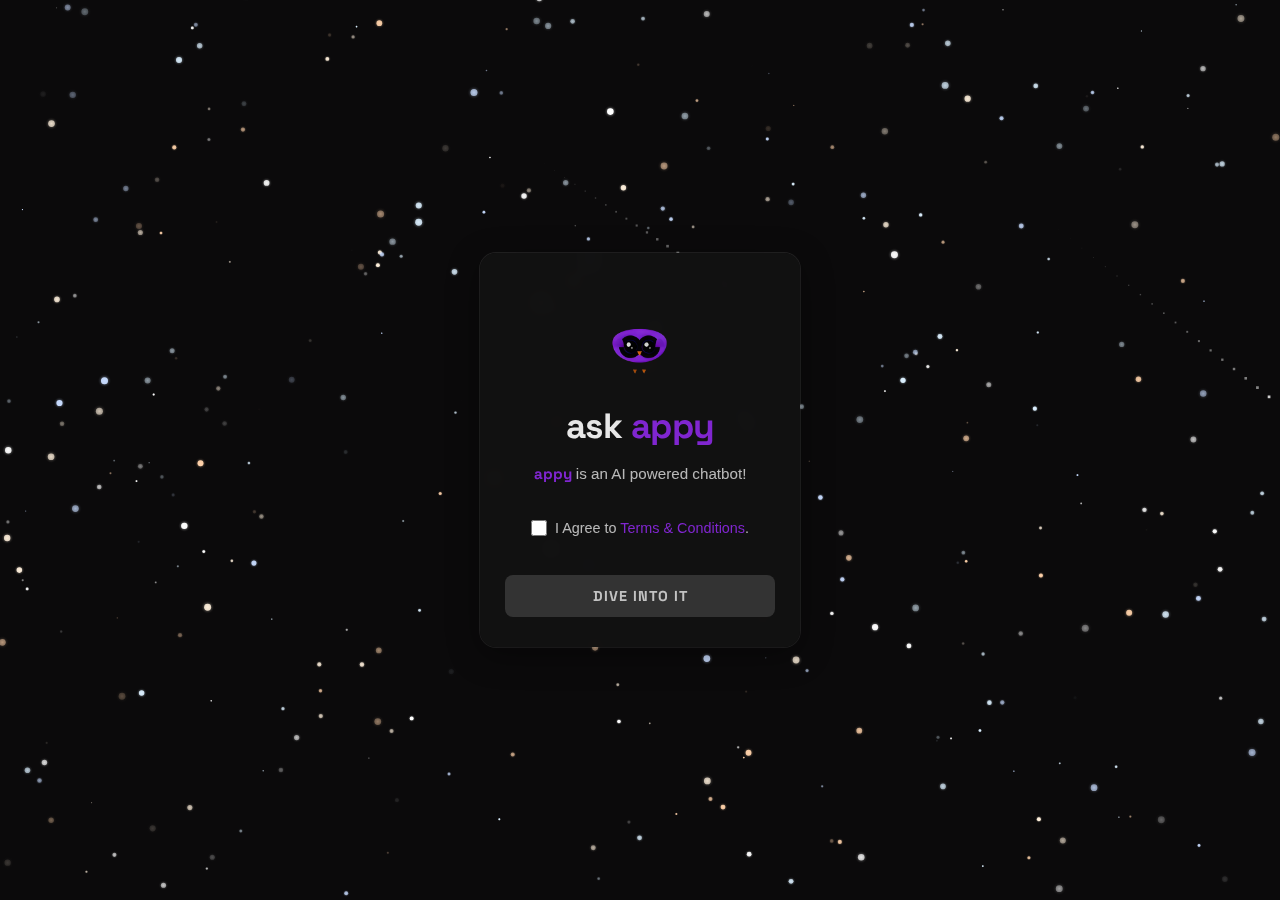
<file: index.html>
<!DOCTYPE html>
<html lang="en">
<head>
    <meta charset="UTF-8">
    <meta name="viewport" content="width=device-width, initial-scale=1.0, maximum-scale=1.0, user-scalable=no">
    <meta name="theme-color" content="#0b0a0b">
    <title>welcome.</title>
    <link rel="icon" type="image/png" href="assets/logo.png" sizes="196x196">
    <link rel="icon" type="image/png" href="assets/logo.png" sizes="96x96">
    <link rel="icon" type="image/png" href="assets/logo.png" sizes="48x48">
    <link rel="icon" type="image/png" href="assets/logo.png" sizes="32x32">
    <link rel="apple-touch-icon" href="assets/logo.png" sizes="180x180">
    <link rel="stylesheet" href="styles.css">
    <link href="https://fonts.googleapis.com/css2?family=Space+Grotesk:wght@500;700&display=swap" rel="stylesheet">
</head>
<body>
    <canvas id="starCanvas"></canvas>
    
    <div class="content-container">
        <div class="logo-container">
            <img src="assets/logo.png" class="logo" alt="Ask Appy Logo">
        </div>
        <h1 class="app-name"><span class="ask-text">ask</span> <span class="appy-text">appy</span></h1>
        <p class="app-description"><span class="appy-text">appy</span> is an AI powered chatbot!</p>
        
        <div class="terms-container">
            <label class="terms-label">
                <input type="checkbox" id="termsCheckbox">
                <span>I Agree to <a href="#" class="terms-link">Terms & Conditions</a>.</span>
            </label>
        </div>
        
        <button id="startButton" class="start-button" disabled>DIVE INTO IT</button>
    </div>

    <script src="script.js"></script>
</body>
</html>
</file>
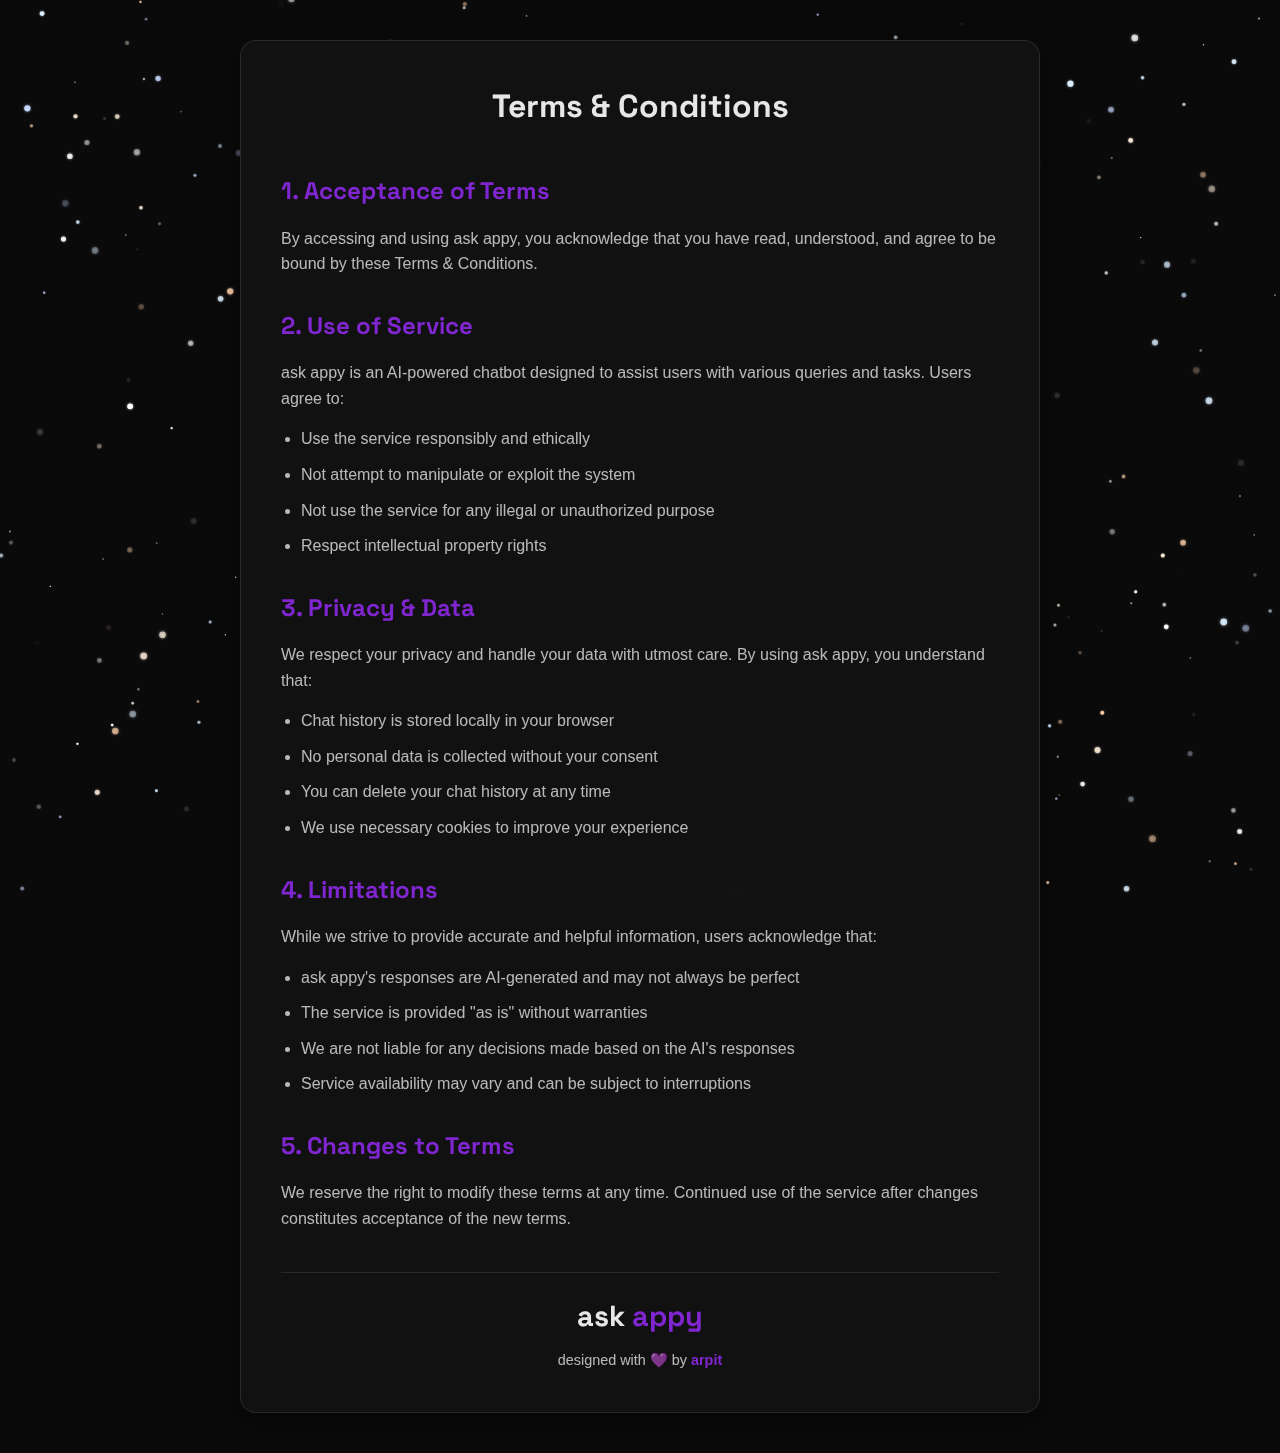
<file: t&c/t&c.html>
<!DOCTYPE html>
<html lang="en">
<head>
    <meta charset="UTF-8">
    <meta name="viewport" content="width=device-width, initial-scale=1.0, maximum-scale=1.0, user-scalable=no">
    <meta name="theme-color" content="#0b0a0b">
    <title>terms & conditions.</title>
    <link rel="icon" type="image/png" href="../assets/logo.png" sizes="196x196">
    <link rel="icon" type="image/png" href="../assets/logo.png" sizes="96x96">
    <link rel="icon" type="image/png" href="../assets/logo.png" sizes="48x48">
    <link rel="icon" type="image/png" href="../assets/logo.png" sizes="32x32">
    <link rel="apple-touch-icon" href="../assets/logo.png" sizes="180x180">
    <link href="https://fonts.googleapis.com/css2?family=Space+Grotesk:wght@500;700&display=swap" rel="stylesheet">
    <style>
        :root {
            --primary-color: #8026d0;
            --primary-hover: #9137e3;
            --bg-color: #0b0a0b;
            --container-bg: rgba(18, 18, 18, 0.95);
            --text-primary: rgba(255, 255, 255, 0.9);
            --text-secondary: rgba(255, 255, 255, 0.7);
        }

        * {
            margin: 0;
            padding: 0;
            box-sizing: border-box;
        }

        body {
            background-color: var(--bg-color);
            font-family: 'Segoe UI', Tahoma, Geneva, Verdana, sans-serif;
            color: var(--text-primary);
            line-height: 1.6;
            min-height: 100vh;
            display: flex;
            flex-direction: column;
        }

        #starCanvas {
            position: fixed;
            top: 0;
            left: 0;
            width: 100%;
            height: 100%;
            z-index: 0;
        }

        .container {
            position: relative;
            z-index: 1;
            max-width: 800px;
            margin: 40px auto;
            padding: 40px;
            background: var(--container-bg);
            backdrop-filter: blur(8px);
            -webkit-backdrop-filter: blur(8px);
            border-radius: 16px;
            box-shadow: 0 8px 32px rgba(0, 0, 0, 0.4);
            border: 1px solid rgba(255, 255, 255, 0.1);
        }

        .header {
            text-align: center;
            margin-bottom: 40px;
        }

        .logo-container {
            display: flex;
            align-items: center;
            justify-content: center;
            gap: 12px;
            margin-bottom: 20px;
        }

        .logo {
            width: 40px;
            height: 40px;
        }

        .app-name {
            font-family: 'Space Grotesk', sans-serif;
            font-size: 1.8em;
            font-weight: 700;
        }

        .ask-text {
            color: var(--text-primary);
        }

        .appy-text {
            color: var(--primary-color);
        }

        h1 {
            font-family: 'Space Grotesk', sans-serif;
            color: var(--text-primary);
            margin-bottom: 20px;
            font-size: 2em;
        }

        h2 {
            color: var(--primary-color);
            margin: 30px 0 15px;
            font-family: 'Space Grotesk', sans-serif;
        }

        p {
            margin-bottom: 15px;
            color: var(--text-secondary);
        }

        ul {
            margin-bottom: 20px;
            padding-left: 20px;
            color: var(--text-secondary);
        }

        li {
            margin-bottom: 10px;
        }

        .footer {
            text-align: center;
            margin-top: 40px;
            padding-top: 20px;
            border-top: 1px solid rgba(255, 255, 255, 0.1);
        }

        .designer {
            color: var(--text-secondary);
            font-size: 0.9em;
            margin-top: 10px;
        }

        .designer span {
            color: var(--primary-color);
            font-weight: 600;
        }

        @media (max-width: 768px) {
            .container {
                margin: 20px;
                padding: 20px;
            }
        }
    </style>
</head>
<body>
    <canvas id="starCanvas"></canvas>
    
    <div class="container">
        <div class="header">
            <h1>Terms & Conditions</h1>
        </div>

        <section>
            <h2>1. Acceptance of Terms</h2>
            <p>By accessing and using ask appy, you acknowledge that you have read, understood, and agree to be bound by these Terms & Conditions.</p>
        </section>

        <section>
            <h2>2. Use of Service</h2>
            <p>ask appy is an AI-powered chatbot designed to assist users with various queries and tasks. Users agree to:</p>
            <ul>
                <li>Use the service responsibly and ethically</li>
                <li>Not attempt to manipulate or exploit the system</li>
                <li>Not use the service for any illegal or unauthorized purpose</li>
                <li>Respect intellectual property rights</li>
            </ul>
        </section>

        <section>
            <h2>3. Privacy & Data</h2>
            <p>We respect your privacy and handle your data with utmost care. By using ask appy, you understand that:</p>
            <ul>
                <li>Chat history is stored locally in your browser</li>
                <li>No personal data is collected without your consent</li>
                <li>You can delete your chat history at any time</li>
                <li>We use necessary cookies to improve your experience</li>
            </ul>
        </section>

        <section>
            <h2>4. Limitations</h2>
            <p>While we strive to provide accurate and helpful information, users acknowledge that:</p>
            <ul>
                <li>ask appy's responses are AI-generated and may not always be perfect</li>
                <li>The service is provided "as is" without warranties</li>
                <li>We are not liable for any decisions made based on the AI's responses</li>
                <li>Service availability may vary and can be subject to interruptions</li>
            </ul>
        </section>

        <section>
            <h2>5. Changes to Terms</h2>
            <p>We reserve the right to modify these terms at any time. Continued use of the service after changes constitutes acceptance of the new terms.</p>
        </section>

        <div class="footer">
            <div class="app-name"><span class="ask-text">ask</span> <span class="appy-text">appy</span></div>
            <div class="designer">designed with 💜 by <span>arpit</span></div>
        </div>
    </div>

    <script src="../script.js"></script>
</body>
</html>
</file>
<file: styles.css>
/* Modern CSS Reset */
* {
    margin: 0;
    padding: 0;
    box-sizing: border-box;
}

:root {
    --primary-color: #8026d0;
    --primary-hover: #9137e3;
    --bg-color: #0b0a0b;
    --container-bg: rgba(18, 18, 18, 0.95);
    --text-primary: rgba(255, 255, 255, 0.9);
    --text-secondary: rgba(255, 255, 255, 0.7);
}

body {
    background-color: var(--bg-color);
    overflow: hidden;
    margin: 0;
    padding: 0;
    font-family: 'Segoe UI', Tahoma, Geneva, Verdana, sans-serif;
    line-height: 1.6;
    color: #fff;
    height: 100vh;
    display: flex;
    align-items: center;
    justify-content: center;
}

#starCanvas {
    position: fixed;
    top: 0;
    left: 0;
    width: 100%;
    height: 100%;
}

.container {
    max-width: 1200px;
    margin: 0 auto;
    padding: 20px;
}

header {
    text-align: center;
    padding: 40px 0;
    background-color: #ffffff;
    border-radius: 10px;
    box-shadow: 0 2px 5px rgba(0,0,0,0.1);
    margin-bottom: 30px;
}

h1 {
    color: #2c3e50;
    margin-bottom: 10px;
}

.content {
    background-color: #ffffff;
    padding: 30px;
    border-radius: 10px;
    box-shadow: 0 2px 5px rgba(0,0,0,0.1);
}

.btn {
    display: inline-block;
    padding: 12px 24px;
    background-color: #3498db;
    color: white;
    border: none;
    border-radius: 5px;
    cursor: pointer;
    font-size: 16px;
    transition: background-color 0.3s ease;
}

.btn:hover {
    background-color: #2980b9;
}

footer {
    text-align: center;
    margin-top: 40px;
    padding: 20px;
    color: #666;
}

/* Responsive Design */
@media (max-width: 768px) {
    .container {
        padding: 10px;
    }
    
    header {
        padding: 20px 0;
    }
    
    .content {
        padding: 20px;
    }
}

.content-container {
    position: relative;
    background: var(--container-bg);
    backdrop-filter: blur(8px);
    -webkit-backdrop-filter: blur(8px);
    border-radius: 16px;
    padding: clamp(20px, 5vw, 30px) clamp(15px, 4vw, 25px);
    text-align: center;
    box-shadow: 0 8px 32px 0 rgba(0, 0, 0, 0.4),
                0 0 0 1px rgba(255, 255, 255, 0.1);
    z-index: 1;
    width: min(90vw, 320px);
}

.logo-container {
    margin-bottom: 0px;
    display: flex;
    justify-content: center;
}

.logo {
    width: clamp(100px, 30vw, 130px);
    height: clamp(100px, 30vw, 130px);
    object-fit: contain;
    margin-bottom: -15px;
}

.app-name {
    font-family: 'Space Grotesk', sans-serif;
    font-size: clamp(1.8em, 5vw, 2.2em);
    margin-bottom: 8px;
    font-weight: 700;
    letter-spacing: -0.5px;
}

.ask-text {
    color: var(--text-primary);
}

.appy-text {
    color: var(--primary-color);
    font-family: 'Space Grotesk', sans-serif;
    font-weight: 700;
}

.app-description {
    color: var(--text-secondary);
    font-size: clamp(0.85em, 2.5vw, 0.95em);
    margin-bottom: clamp(20px, 5vw, 30px);
}

.terms-container {
    margin: clamp(15px, 4vw, 25px) 0;
}

.terms-label {
    display: flex;
    align-items: center;
    justify-content: center;
    gap: 8px;
    cursor: pointer;
    user-select: none;
}

.terms-label input[type="checkbox"] {
    width: clamp(14px, 4vw, 16px);
    height: clamp(14px, 4vw, 16px);
    cursor: pointer;
    accent-color: var(--primary-color);
}

.terms-label span {
    color: var(--text-secondary);
    font-size: clamp(0.8em, 2.5vw, 0.9em);
}

.terms-link {
    color: var(--primary-color);
    text-decoration: none;
    transition: color 0.3s ease;
}

.terms-link:hover {
    color: var(--primary-hover);
}

.start-button {
    background: #333;
    color: var(--text-secondary);
    border: none;
    padding: clamp(10px, 3vw, 12px) clamp(20px, 5vw, 32px);
    border-radius: 8px;
    font-size: clamp(0.85em, 2.5vw, 0.9em);
    font-family: 'Space Grotesk', sans-serif;
    font-weight: 700;
    cursor: not-allowed;
    transition: all 0.3s cubic-bezier(0.4, 0, 0.2, 1);
    letter-spacing: 1px;
    width: 100%;
    margin-top: 10px;
}

.start-button.enabled {
    background: var(--primary-color);
    color: white;
    cursor: pointer;
}

.start-button.enabled:hover {
    background: var(--primary-hover);
    transform: translateY(-1px);
    box-shadow: 0 4px 12px rgba(128, 38, 208, 0.3);
}

/* Media Queries */
@media (max-width: 360px) {
    .content-container {
        padding: 15px;
    }
    
    .logo {
        width: 90px;
        height: 90px;
    }
    
    .app-name {
        font-size: 1.6em;
    }
    
    .terms-label {
        flex-direction: row;
        flex-wrap: wrap;
    }
}

@media (min-width: 768px) {
    .content-container {
        transition: transform 0.3s ease;
    }
    
    .content-container:hover {
        transform: translateY(-5px);
    }
}

/* High-DPI Screens */
@media (-webkit-min-device-pixel-ratio: 2), (min-resolution: 192dpi) {
    .content-container {
        box-shadow: 0 8px 32px 0 rgba(0, 0, 0, 0.5),
                    0 0 0 0.5px rgba(255, 255, 255, 0.1);
    }
}

/* Reduced Motion */
@media (prefers-reduced-motion: reduce) {
    * {
        animation: none !important;
        transition: none !important;
    }
}
</file>
